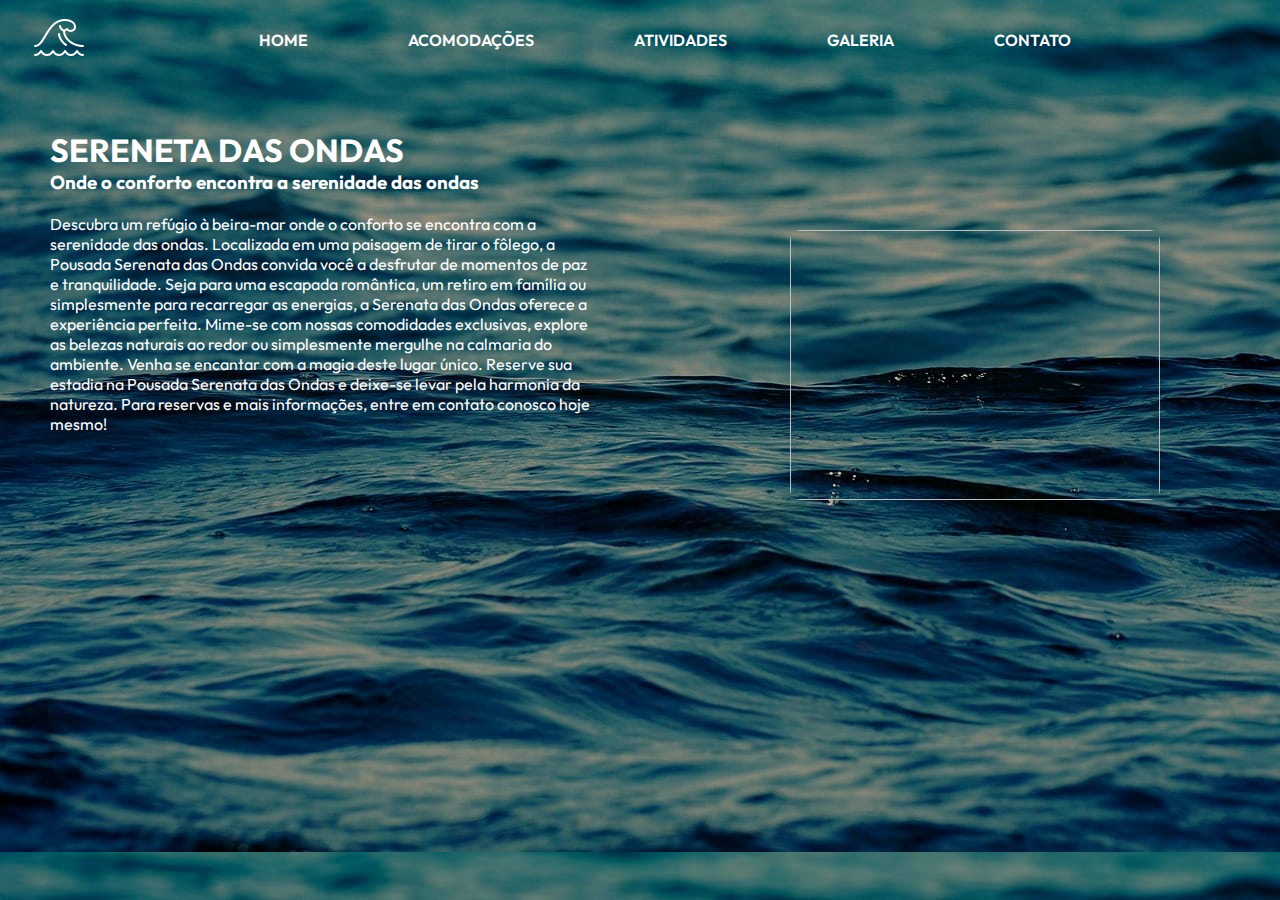
<file: index.html>
<!DOCTYPE html>
<html lang="pt-br">
<head>
    <meta charset="UTF-8">
    <meta name="viewport" content="width=device-width, initial-scale=1.0">
    <link rel="stylesheet" href="src/css/style.css">
    <title>Pousada Serenata ds Ondas</title>
</head>
<body>
    <header>
            <nav>
                <img src="src/img/logob.png" alt="logo">
                <ul>
                    <li><a href="index.html">HOME</a></li>
                    <li><a href="src/pages/quartos.html">ACOMODAÇÕES</a></li>
                    <li><a href="src/pages/atividades.html">ATIVIDADES</a></li>
                    <li><a href="src/pages/galeria.html">GALERIA</a></li>
                    <li><a href="src/pages/contato.html">CONTATO</a></li>
                </ul>
            </nav>
    </header>
            <div class="left">
                <h1>SERENETA DAS ONDAS</h1>
                <h3>Onde o conforto encontra a serenidade das ondas</h3>
                <br>
                    <p>Descubra um refúgio à beira-mar onde o conforto se encontra com a serenidade das ondas. Localizada em uma paisagem de tirar o fôlego, a Pousada Serenata das Ondas convida você a desfrutar de momentos de paz e tranquilidade.
                    Seja para uma escapada romântica, um retiro em família ou simplesmente para recarregar as energias, a Serenata das Ondas oferece a experiência perfeita. Mime-se com nossas comodidades exclusivas, explore as belezas naturais ao redor ou simplesmente mergulhe na calmaria do ambiente.
                    Venha se encantar com a magia deste lugar único. Reserve sua estadia na Pousada Serenata das Ondas e deixe-se levar pela harmonia da natureza.
                    Para reservas e mais informações, entre em contato conosco hoje mesmo!
                </p>
                    <br>
                    <iframe src="https://www.google.com/maps/embed?pb=!1m18!1m12!1m3!1d29230.555934449545!2d-46.631348089160156!3d-23.68241239999999!2m3!1f0!2f0!3f0!3m2!1i1024!2i768!4f13.1!3m3!1m2!1s0x94ce6152aeca396d%3A0xfee8935b46af443d!2sPraia%20litoral!5e0!3m2!1spt-BR!2sbr!4v1716245065975!5m2!1spt-BR!2sbr" width="500" height="200" style="border:0;" allowfullscreen="" loading="lazy" referrerpolicy="no-referrer-when-downgrade"></iframe>
            </div>
            <div class="right">
                    <img id="imagensBanner">
            </div>
            <script src="src/js/script.js"></script>
        
</body>
</html>
</file>
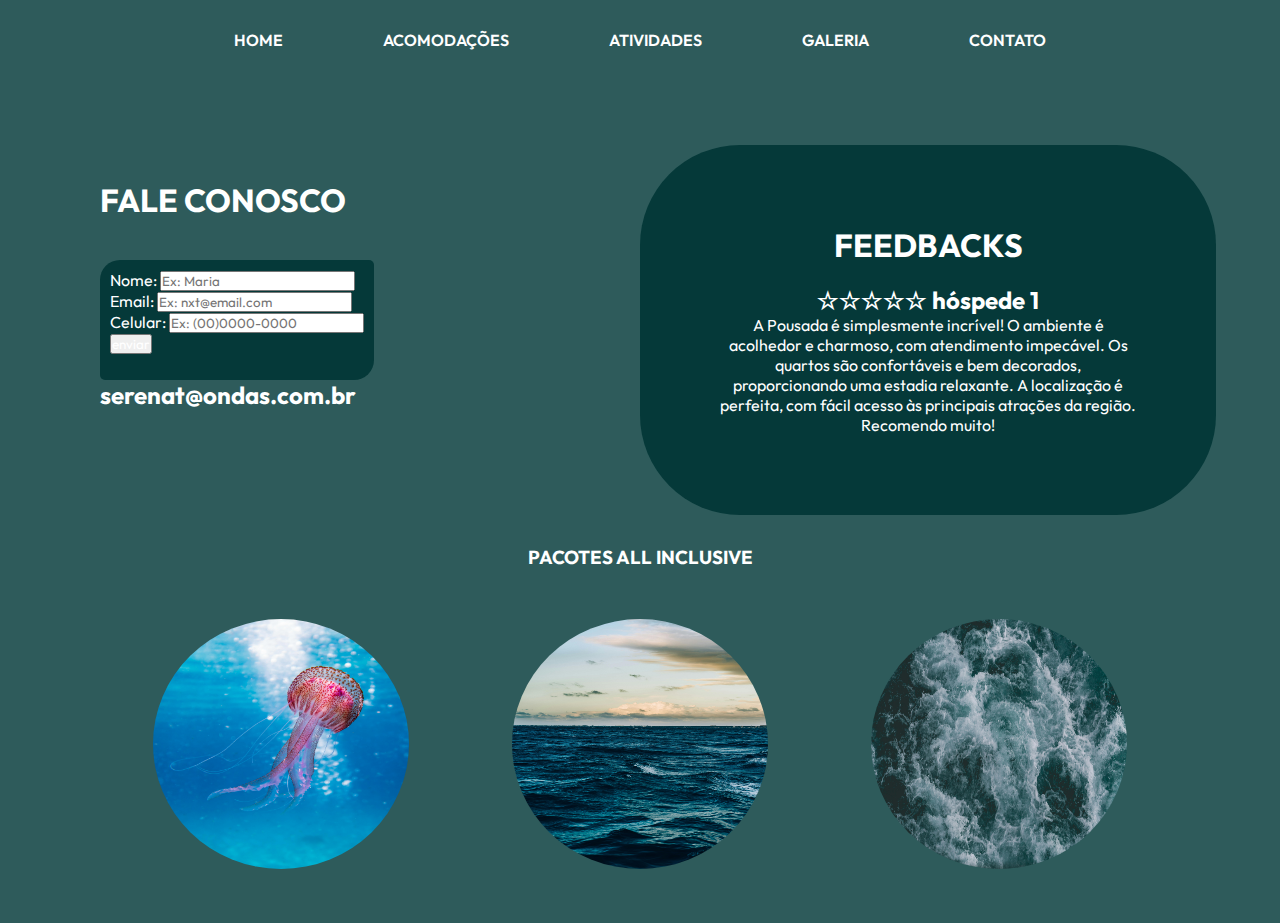
<file: src/pages/contato.html>
<!DOCTYPE html>
<html lang="pt-br">
<head>
    <meta charset="UTF-8">
    <meta name="viewport" content="width=device-width, initial-scale=1.0">
    <link rel="stylesheet" href="../css/page.css">
    <title>Pousada Serenata ds Ondas</title>
</head>
<body>
    <header>
            <nav>
                <ul>
                    <li><a href="../../index.html">HOME</a></li>
                    <li><a href="quartos.html">ACOMODAÇÕES</a></li>
                    <li><a href="atividades.html">ATIVIDADES</a></li>
                    <li><a href="galeria.html">GALERIA</a></li>
                    <li><a href="contato.html">CONTATO</a></li>
                </ul>
            </nav>
    </header>
    <div class="contatos">
        <h1>FALE CONOSCO</h1>
        <div class="box2">
            <form id ="form">
                <p> Nome:
                    <input type="text"  class="name" placeholder="Ex: Maria">
                </p>
                <p> Email:
                    <input type="text" class="email" placeholder="Ex: nxt@email.com">
                </p>
                <p> Celular: 
                    <input type="text" class="celular" placeholder="Ex: (00)0000-0000">
                </p> 
                <input type="submit" value="enviar">
            </form>
        </div>
        <h2>serenat@ondas.com.br</h2>
    </div>
    <div class="box3">
        <div id="feedback">
            <h1>FEEDBACKS</h1>
            <br>
            <h2>☆☆☆☆☆  hóspede 1</h2>
            <p>A Pousada é simplesmente incrível! O ambiente é acolhedor e charmoso, com atendimento impecável. Os quartos são confortáveis e bem decorados, proporcionando uma estadia relaxante. A localização é perfeita, com fácil acesso às principais atrações da região. Recomendo muito!</p>
        </div>
    </div>
    <div class="pacote">
        <h3>PACOTES ALL INCLUSIVE</h3>
        <img src="../img/pacote1.jpg" alt="pacote">
        <img src="../img/pacote2.jpg" alt="pacote">
        <img src="../img/pacote3.jpg" alt="pacote">
    </div>

    <script src="../js/script.js" ></script>
</body>
</html>
</file>
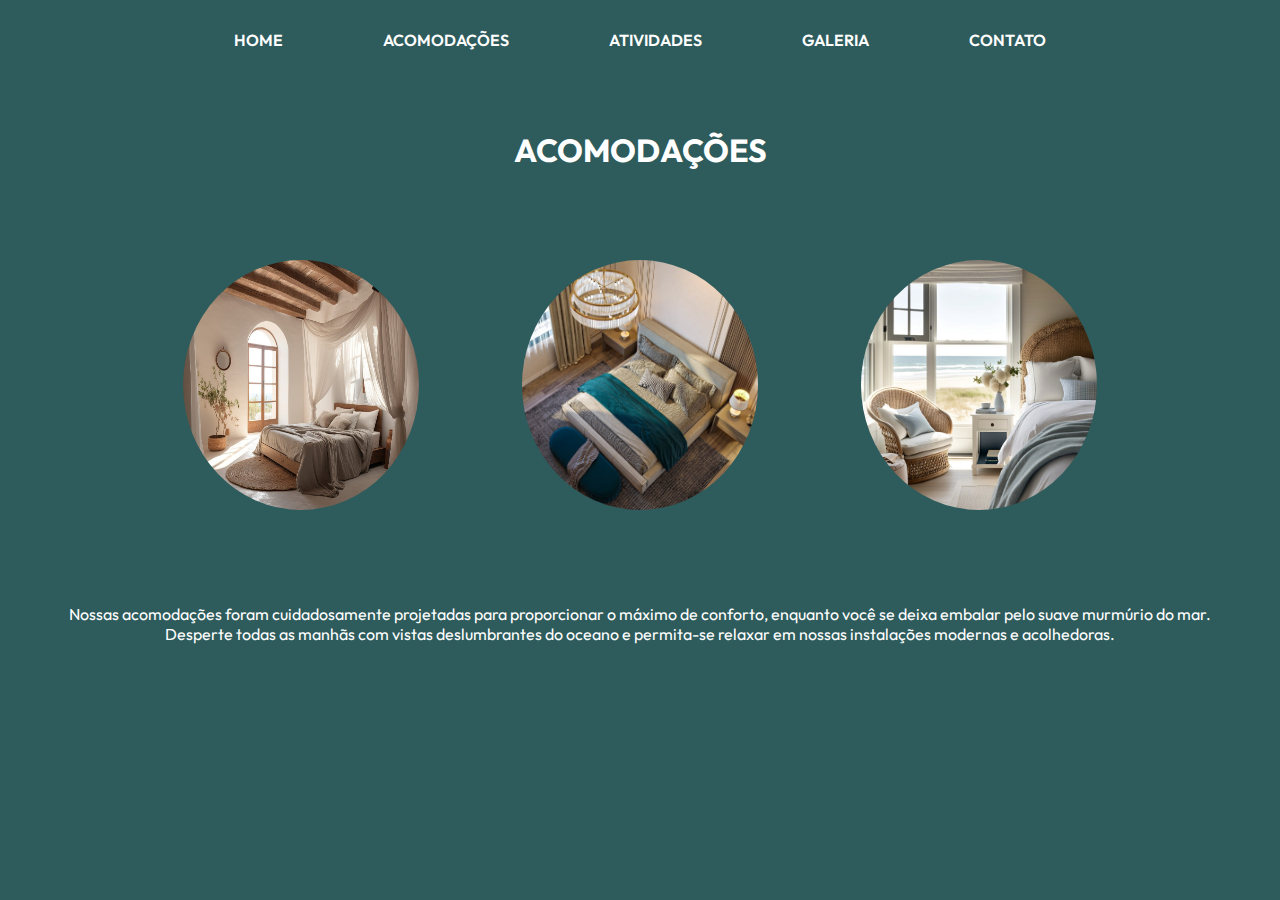
<file: src/pages/quartos.html>
<!DOCTYPE html>
<html lang="pt-br">
<head>
    <meta charset="UTF-8">
    <meta name="viewport" content="width=device-width, initial-scale=1.0">
    <link rel="stylesheet" href="../css/page.css">
    <title>Pousada Serenata ds Ondas</title>
</head>
<body>
    <header>
            <nav>
                <ul>
                    <li><a href="../../index.html">HOME</a></li>
                    <li><a href="quartos.html">ACOMODAÇÕES</a></li>
                    <li><a href="atividades.html">ATIVIDADES</a></li>
                    <li><a href="galeria.html">GALERIA</a></li>
                    <li><a href="contato.html">CONTATO</a></li>
                </ul>
            </nav>
    </header>
    <div class="escopo">
        <h1>ACOMODAÇÕES</h1>
        <br>
        <br>
        <div id="images">
            <img onmouseover="openModal('q1')" src="../img/quarto1.jpg" alt="q1">
            <img onmouseover="openModal('q2')" src="../img/quarto2.jpeg" alt="q2">
            <img onmouseover="openModal('q3')" src="../img/quarto3.jpg" alt="q3">
        </div>
        <div id="modal" style="display:none;">
            <span id="close" onclick="closeModal()">X</span>
            <h1 id="modal-title"></h1>
            <h2 id="modal-description"></h2>
            <br>
            <div id="modal-itensl">
                <p id="modal-itensi"></p>
                <br>
                <p id="modal-itenst"></p>
                <br>
                <p id="modal-itense"></p>
                <br>
                <p id="modal-itensm"></p>
                <br>
                <p id="modal-itenss"></p>
                <br>
                <p id="modal-itensp"></p> 
            </div>
        </div>
        <br>
        <br>
        <p>Nossas acomodações foram cuidadosamente projetadas para proporcionar o máximo de conforto, enquanto você se deixa embalar pelo suave murmúrio do mar. Desperte todas as manhãs com vistas deslumbrantes do oceano e permita-se relaxar em nossas instalações modernas e acolhedoras.</p>        
    <script src="../js/script.js" ></script>
</body>
</html>
</file>
<file: src/css/style.css>
@import url('https://fonts.googleapis.com/css2?family=Outfit:wght@100..900&display=swap');
*{
    margin: 0;
    padding: 0;
    text-decoration: none;
    list-style: none;
    box-sizing: border-box;
    font-family: "Outfit", sans-serif
}
body{
  background-image: url(../img/fund0.jpeg);
}
header {
  padding: 10px 0;
  display: flex;
  justify-content: center; 
}

nav ul {
  display: flex;
  margin: 0 125px;
  float: right;
}

nav ul li {
  margin: 20px 50px; 
}
nav ul li a{
  font-weight: 600;
  color: white;
}
.left{
  width: 50%;
  height: 400px;
  float: left;
  padding: 50px;
  color: rgb(255, 255, 255);
}
.right{
  width: 50%;
  height: 400px;
  float: left;
  padding: 50px;
}
#imagensBanner{
  margin: 100px;
  border-radius: 10px;
  width:370px;
  height:270px;
}
</file>
<file: src/css/page.css>
@import url('https://fonts.googleapis.com/css2?family=Outfit:wght@100..900&display=swap');
*{
    margin: 0;
    padding: 0;
    text-decoration: none;
    list-style: none;
    box-sizing: border-box;
    font-family: "Outfit", sans-serif;
    color: white;
}
body{
    background-color: #2e5b5b;
}
header {
    padding: 10px 0;
    display: flex;
    justify-content: center; 
  }
  
  nav ul {
    display: flex;
    margin: 0 125px;
    float: right;
  }
  
  nav ul li {
    margin: 20px 50px; 
  }
  nav ul li a{
    font-weight: 600;
    color: white;
  }
img{
  border-radius: 50%;
  width: 20%;
  height: 250px;
  margin: 50px;
}
.escopo{
  padding: 50px;
  align-items: center;
  text-align: center;
}

#modal {
  width: 50%;
  height: 400px;
  border-radius: 15%;
  display: none;
  position: fixed;
  top: 50%;
  left: 50%;
  transform: translate(-50%, -50%);
  z-index: 10;
  padding: 20px;
  background-color: #193f3f;
  color: #fff;
  text-align: center;
}


#close {
  position: absolute;
  top: 10px;
  right: 20px;
  font-size: 20px;
  cursor: pointer;
  color: white;
}
#modal-itensl{
  align-items:center ;
  margin-top: 20px;
  padding: 20px;
}
.contatos{
  width: 50%;
  padding: 100px;
  float: left;
}
.box2{
    float: left;
    height: 120px;
    padding: 10px;
    margin-top: 40px;
    border-radius: 20px 5px;
    background-color:#053939;
    top: 45%; 
    left: 38%;
    transform: translate (-45%, -38%); 
}
.box3{
  float: left;
  margin-top: 65px;
  margin-bottom: 30px;
  width: 45%;
  padding: 80px;
  background-color: #053939;
  border-radius: 100px;
  text-align: center;
}
.pacote{
  align-items: center;
  text-align: center;
}
</file>
